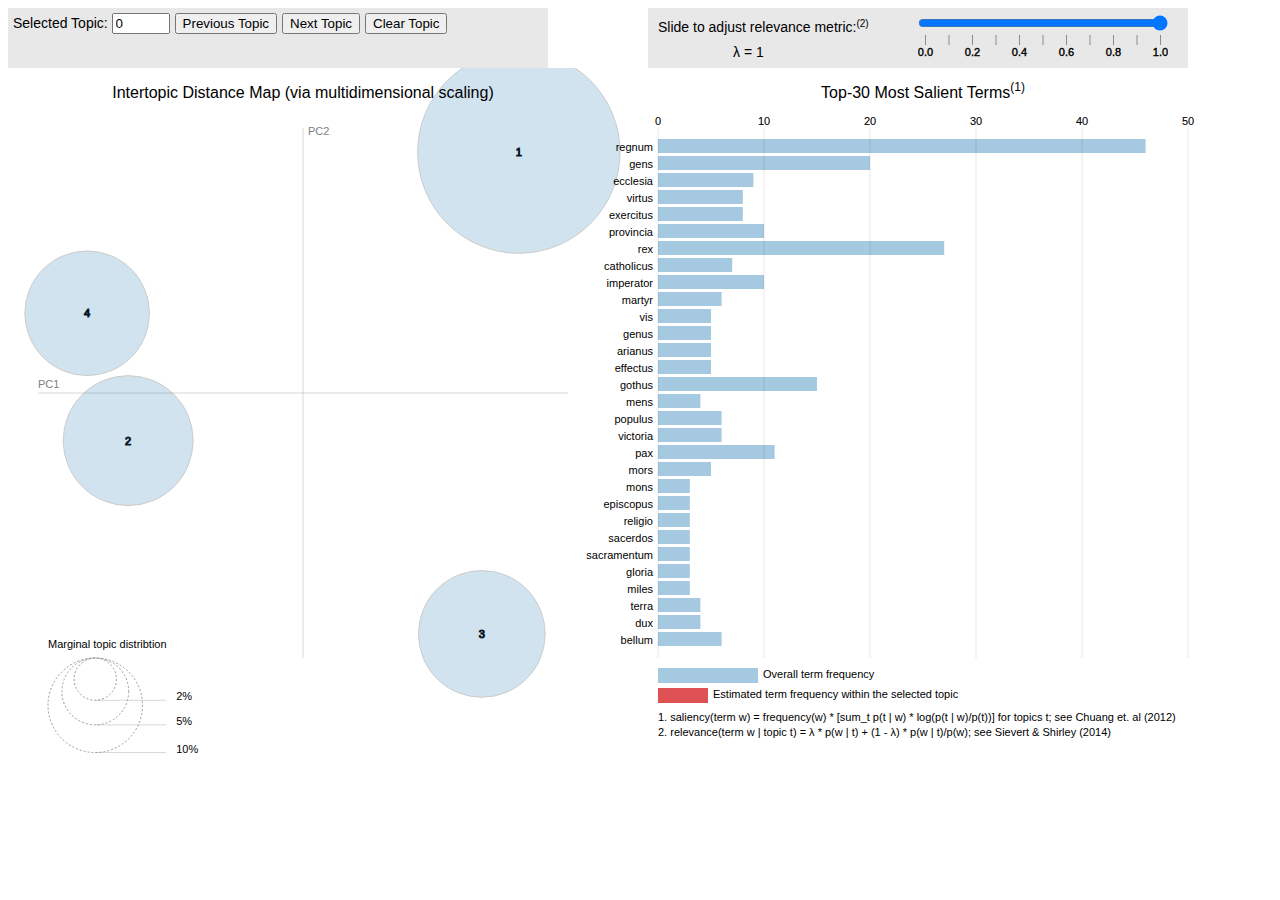
<file: assets/ihldavis/index.html>
<!DOCTYPE html>
<html>
  <head>
    <meta http-equiv="Content-Type" content="text/html; charset=utf-8">
    <title>LDAvis</title>
    <script src="d3.v3.js"></script>
    <script src="ldavis.js"></script>
    <link rel="stylesheet" type="text/css" href="lda.css">
  </head>

  <body>
    <div id = "lda"></div>
    <script>
      var vis = new LDAvis("#lda", "lda.json");
    </script>
  </body>

</html>
</file>
<file: assets/ihldavis/lda.css>
path {
  fill: none;
  stroke: none;
}

.xaxis .tick.major {
    fill: black;
    stroke: black;
    stroke-width: 0.1;
    opacity: 0.7;
}

.slideraxis {
    fill: black;
    stroke: black;
    stroke-width: 0.4;
    opacity: 1;
}

text {
    font-family: sans-serif;
    font-size: 11px;
}
</file>
